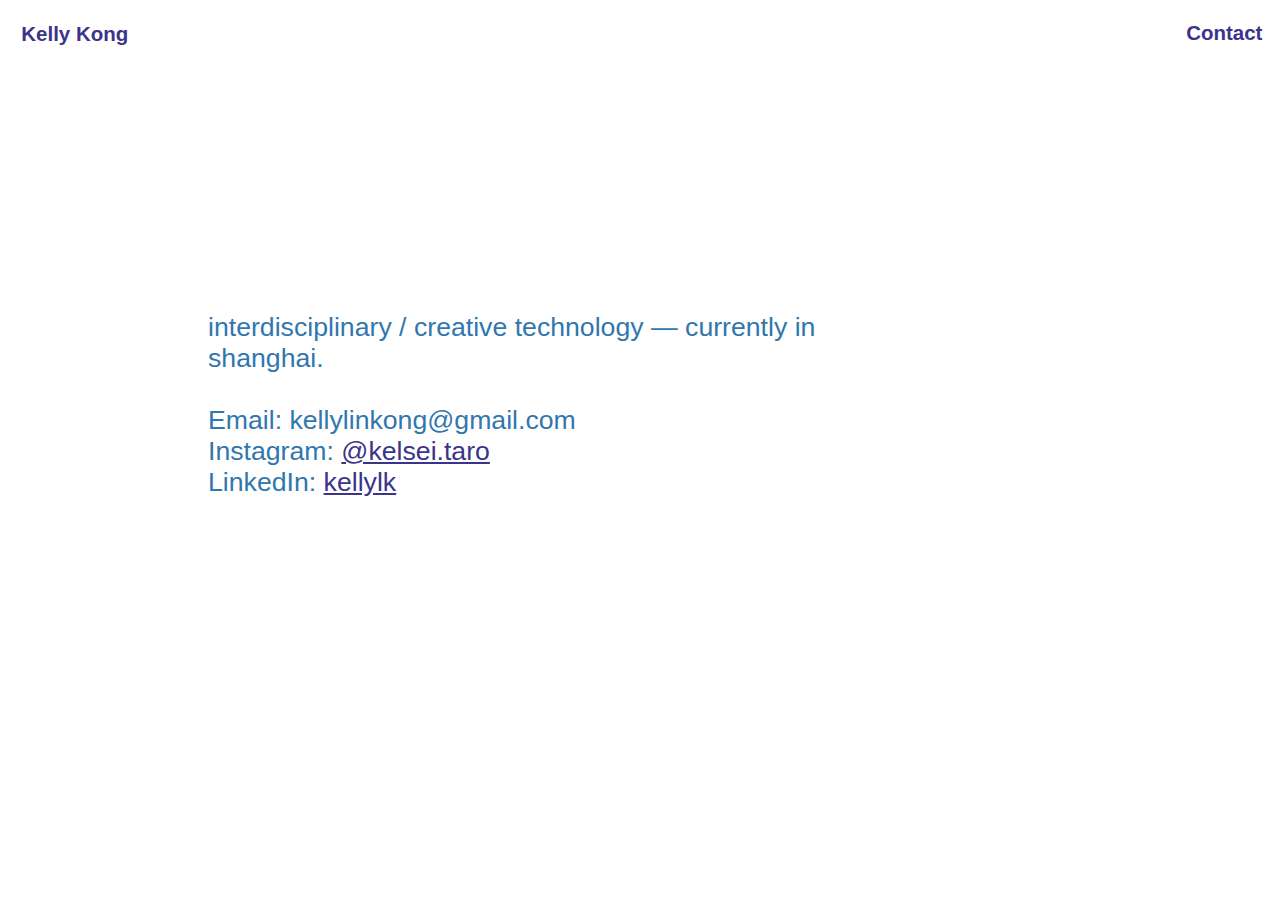
<file: contact.html>
<!DOCTYPE HTML>

<html>
  

    <meta name="viewport" content="width=device-width, initial-scale=1.0">
<head>
  <link rel = "stylesheet" type = "text/css" href= "style.css">
    
    <title>kelly kong</title>
</head>

<body>
 

        <h1><a href ="index.html">Kelly Kong</a></h1>
    <h2><a href = "contact.html"> Contact</a></h2>
<!--     <h3><a href=me.html> Writing</a></h3>-->
    
<br><br><br><br><br><br><br><br>
    
    
<div class="info">  
interdisciplinary / creative technology — currently in shanghai. <br><br>
Email: kellylinkong@gmail.com <br>
    Instagram: <a href = "https://www.instagram.com/kelsei.taro/" style = "text-decoration: underline">@kelsei.taro </a><br>
    LinkedIn: <a href = "https://www.linkedin.com/in/kellylk/" style = "text-decoration: underline">kellylk</a>
    
    </div>
    


</body>


</html>
</file>
<file: style.css>
@font-face { 
    
    font-family: Bold; src: url('fonts/Big Caslon Black.ttf');
    
    font-family: Italic; src: url('fonts/Big Caslon Italic.ttf');
    
    font-family: Medium; src: url('fonts/Big Caslon Medium.ttf');   
} 

a {
     color:#3177ad;
}
body {
width:70%;
}

h2 {
    color:black;
    font-size:1.6vw;
    font-family: arial;
    margin-right:-40%;
    float:right;
    margin-top: 1.5%;
    color:#3177ad;
    
}

a:visited {
   color:#3177ad;
}

h3 {
    font-size:1.6vw;
    font-family: arial;
    float:right;
    margin-right:-25%;
    margin-top: 1.8%;
}



a:link {
  text-decoration: none; 
    
}


 h1{
    font-size:1.6vw;
    font-family: arial;
  margin-left:10pt;
     position: absolute;
     color:#3177ad;
}



a {
    color:#3b348a;
}

.space {
    color:#3d3d3d;
    font-size:43pt;
    letter-spacing: 0pt;
    margin-left:-80pt;
    margin-right: 100pt;
    
}

.center {
    font-size: 24pt;
    margin-right:0pt;
    margin-left: 80pt;
}



.caption {
    font-family: arial;
    font-size:1.05vw;
    margin-left:380pt;
    text-align: center;
    padding-top:20pt;
    padding-bottom: 100pt;
 
}

* {
  box-sizing: border-box;
}

img {
    padding-left:-20pt;
    width:100%;
	height:100%;
	object-fit: cover;
}

.info {
font-family:arial;
    margin-left:150pt;
    font-size: 20pt;
    margin-top:120pt;
     color:#3177ad;
}

.line {
    width:144.7%;
    margin-left:-20pt;
    margin-bottom: 30pt;
    border: 0.px solid #3177ad;
}
.small {
    width:80%;
    padding-left:16%;
}

.nor {
    width:85%;
    padding-left:12%
}


.big {
    padding-right:4%; 
}


img {
    margin-left:200pt;
}


p {
font-family: big-caslon;
}


 
/*for phones*/
@media screen and (max-width:746px) {
    body {
    font-size:20%; 
    } 
    
   img {
    width:500%;
    max-width: 500%;

}
   .column {
  flex: 25%;
  max-width: 20%;
  padding: 0 5px;
}


    .info {
        margin-left:20pt;
    } 
    .nav {
        line-height: 1.6;
        word-spacing: 8pt;
        width: 300pt;
        margin-left:-10pt;
        margin-top: 40pt;
    }
    
    .space {
        font-size:20pt;
        margin-left:0pt;
        margin-right:23pt;
        line-height: 50pt;
    }
   b.center {
        font-size:12pt;
        margin-left:0pt;
       margin-right:0pt;
    }
  
 h1{
    margin-left:5pt;
    font-size:14pt;

}
    
    h2 {
        font-size:14pt;
        margin-top:10pt;
   
    }
    
    .small {
        width:158%;
        margin-left:-47pt;
        margin-right:0pt;
    }
     
    .nor {
        width:154%;
        margin-left:-38pt;
        margin-right:0pt;
    }
    .big {
        width:144%;
        margin-left:-10pt;
padding-right:0pt;
    }
    
    .line {
        width:148.5%;
    }
    .caption {
     margin-left:80pt;
        font-size:3vw;
        margin-bottom:-75pt;
    }
    a.list {
        margin-left: 10pt;
        margin-top: 10pt;
        font-size: 9pt;
    }
     a.listp {
        margin-top: 0pt;
        margin-left: 20pt;
         margin-bottom:20pt;
    }
  
    
    
  img {
      margin-left:0pt;
      
    }
    
 
   
   display:inherit;
    }
    

    
}
</file>
